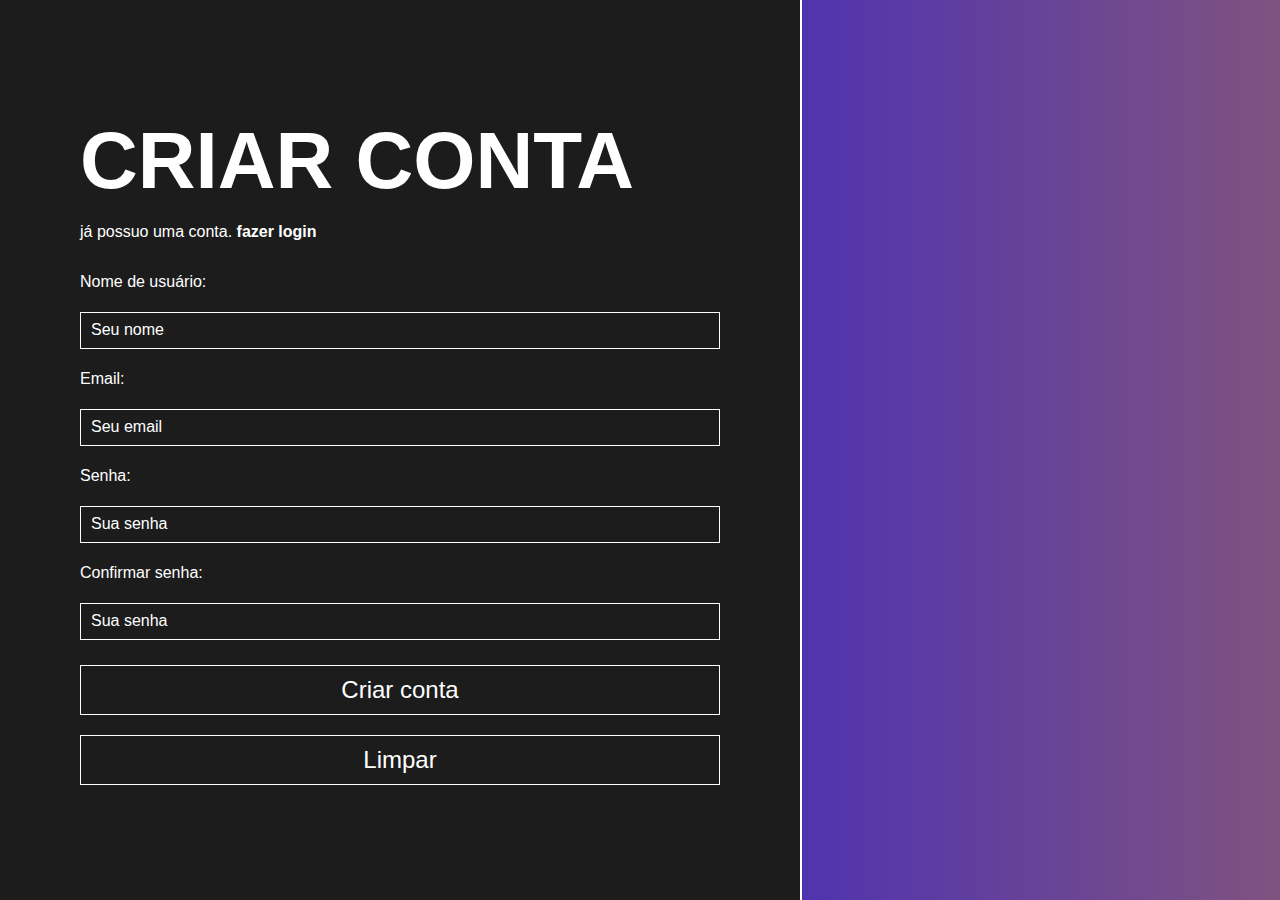
<file: html/cadastroCliente.html>
<!DOCTYPE html>
<html lang="pt-br">
<head>
    <meta charset="UTF-8">
    <meta http-equiv="X-UA-Compatible" content="IE=edge">
    <meta name="viewport" content="width=device-width, initial-scale=1.0">
    <link href="../css/styleCadastro.css" type="text/css" rel="stylesheet">
    <title>Login</title>
</head>
<body>
    <div class="form-container">
        <!-- TITULO E SUBTITULO -->
        <div class="main--text">
            <h1 class="cor--branca">CRIAR CONTA</h1>
            <p class="cor--branca">já possuo uma conta. <a href="/html/loginScreen.html">fazer login</a></p>
        </div>

        <div class="form cor--branca">

            <p>Nome de usuário: </p>
            <input type="email" placeholder="Seu nome" required="" class="limpavel--botao cor--branca">

            <p>Email: </p>
            <input type="email" placeholder="Seu email" required="" class="limpavel--botao cor--branca">

            <p>Senha: </p>
            <input type="password" placeholder="Sua senha" required="" class="limpavel--botao cor--branca">

            <p>Confirmar senha: </p>
            <input type="password" placeholder="Sua senha" required="" class="limpavel--botao cor--branca">

            <button class="cor--branca">Criar conta</button>
            <button onclick="limparCampos()" id="limpar" class="cor--branca">Limpar</button>

        </div>
    </div>
    <script src="../js/scriptLimpar.js"></script>
</body>
</html>
</file>
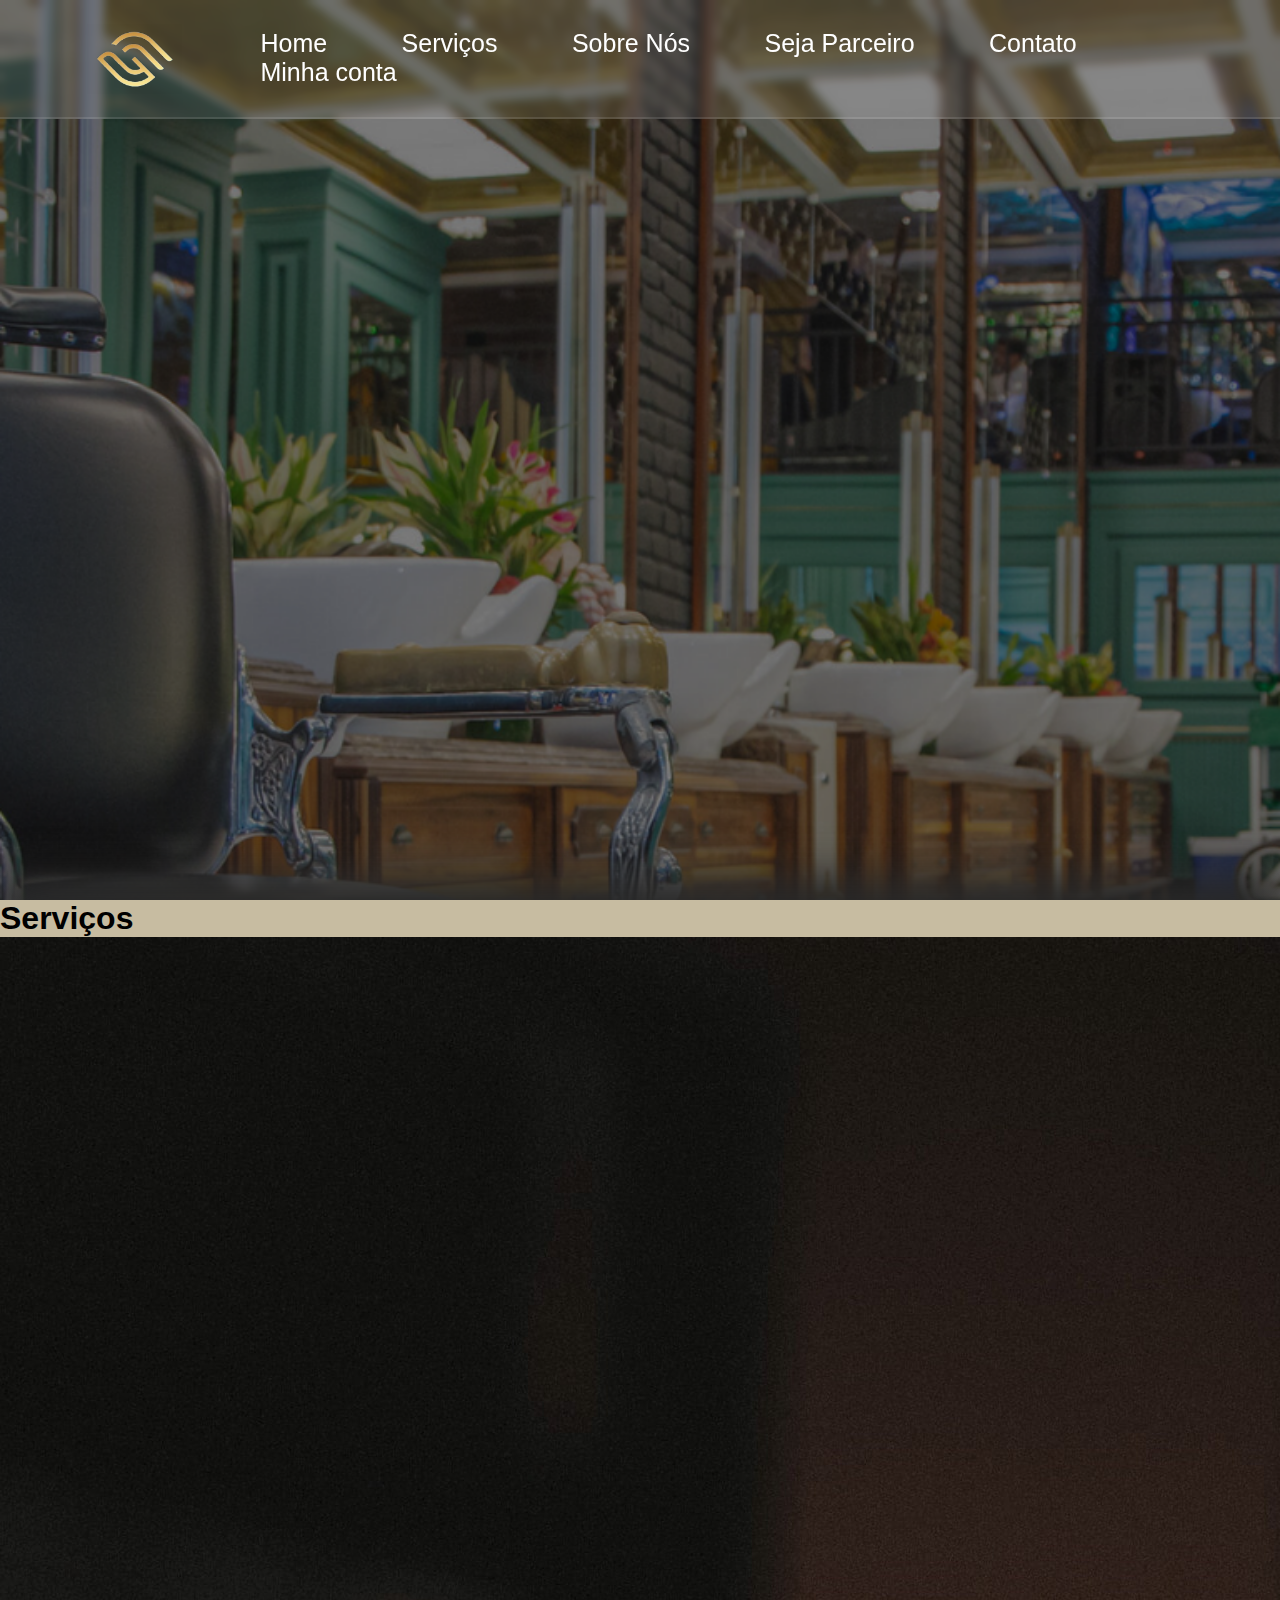
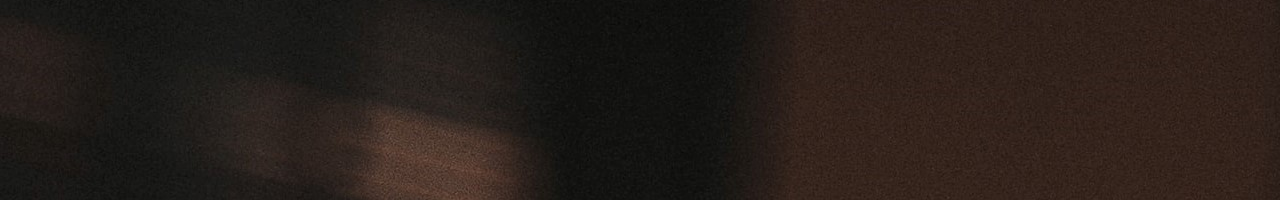
<file: html/homescreen.html>
<!DOCTYPE html>
<html lang="pt-br">
<head>
    <meta charset="UTF-8">
    <meta http-equiv="X-UA-Compatible" content="IE=edge">
    <meta name="viewport" content="width=device-width, initial-scale=1.0">
    <link rel="stylesheet" href="../css/homeStyle.css">
    <title>Document</title>

</head>
<body>
    <div class="d1">
        <header>
                <img src="../imagens/logo.png" width="120px">
                <nav class="navbar">
                    <a href="#">Home</a>
                    <a href="#">Serviços</a>
                    <a href="#">Sobre Nós</a>
                    <a href="#">Seja Parceiro</a>
                    <a href="#">Contato</a>
                    <a href="../html/loginScreen.html">Minha conta</a>
                </nav>
        </header>
    </div>
    <div class="d2">
        
    </div>
    <div class="d3">
       <h1>Serviços</h1>
       <ul class="slider">
            <li>
                <img src="../imagens/cara-barbeando.jpg">
            </li>
            <li>
                <img src="../imagens/mulher-make.jpg">
            </li>
            <li>
                <img src="../imagens/cara-barbeando.jpg">
            </li>
       </ul>
    </div>

</body>
<script src="../js/sBar.js"></script>
</html>
</file>
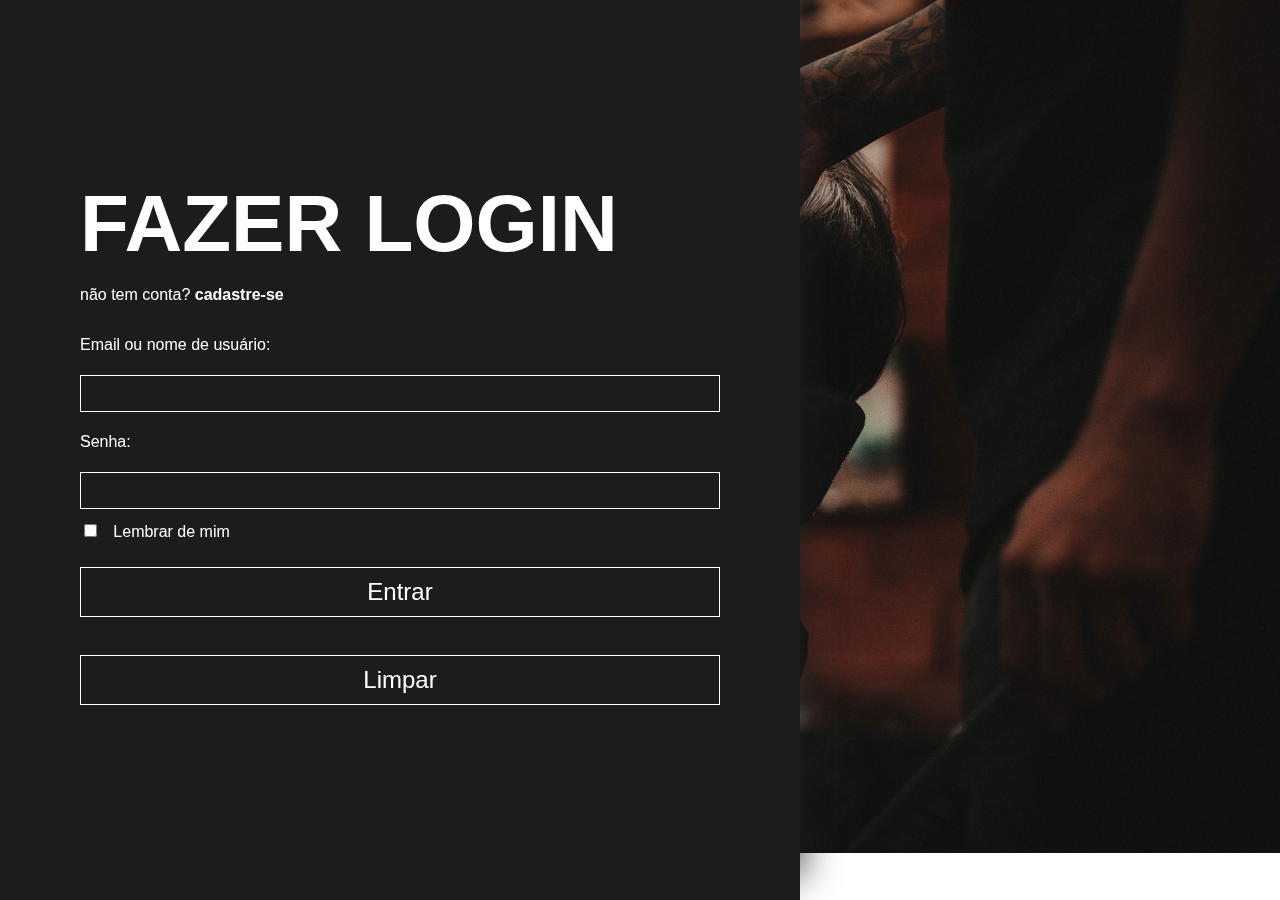
<file: html/loginScreen.html>
<!DOCTYPE html>
<html lang="pt-br">
<head>
    <meta charset="UTF-8">
    <meta http-equiv="X-UA-Compatible" content="IE=edge">
    <meta name="viewport" content="width=device-width, initial-scale=1.0">
    <link href="../css/styleLogin.css" type="text/css" rel="stylesheet">
    <title>Login</title>
</head>
<body>
    <div class="form-container">
        <div class="main--text">
            <h1 class="cor--branca">
                FAZER LOGIN
            </h1>
            <p class="cor--branca">
                não tem conta? 
                <a href="../html/cadastroCliente.html">
                    cadastre-se
                </a>
            </p>
        </div>

        <!-- Login e senha -->
            <div class="form-login cor--branca">
                <p>Email ou nome de usuário: </p>
                    <input type="email" required="" class="limpavel--botao cor--branca">
                <p>Senha: </p>
                    <input type="password" required="" class="limpavel--botao cor--branca">
                <div class="checkbox cor--branca">
                    <input type="checkbox" name="lembrar" class="checkbox"> &nbsp; Lembrar de mim
                </div>
                <button class="cor--branca">
                    Entrar
                </button>
                <br>
                <button onclick="limparCampos()" id="limpar" class="cor--branca">
                    Limpar
                </button>
                <br>
            </div>
    </div>
    <script src="../js/scriptLimpar.js"></script>
</body>
</html>
</file>
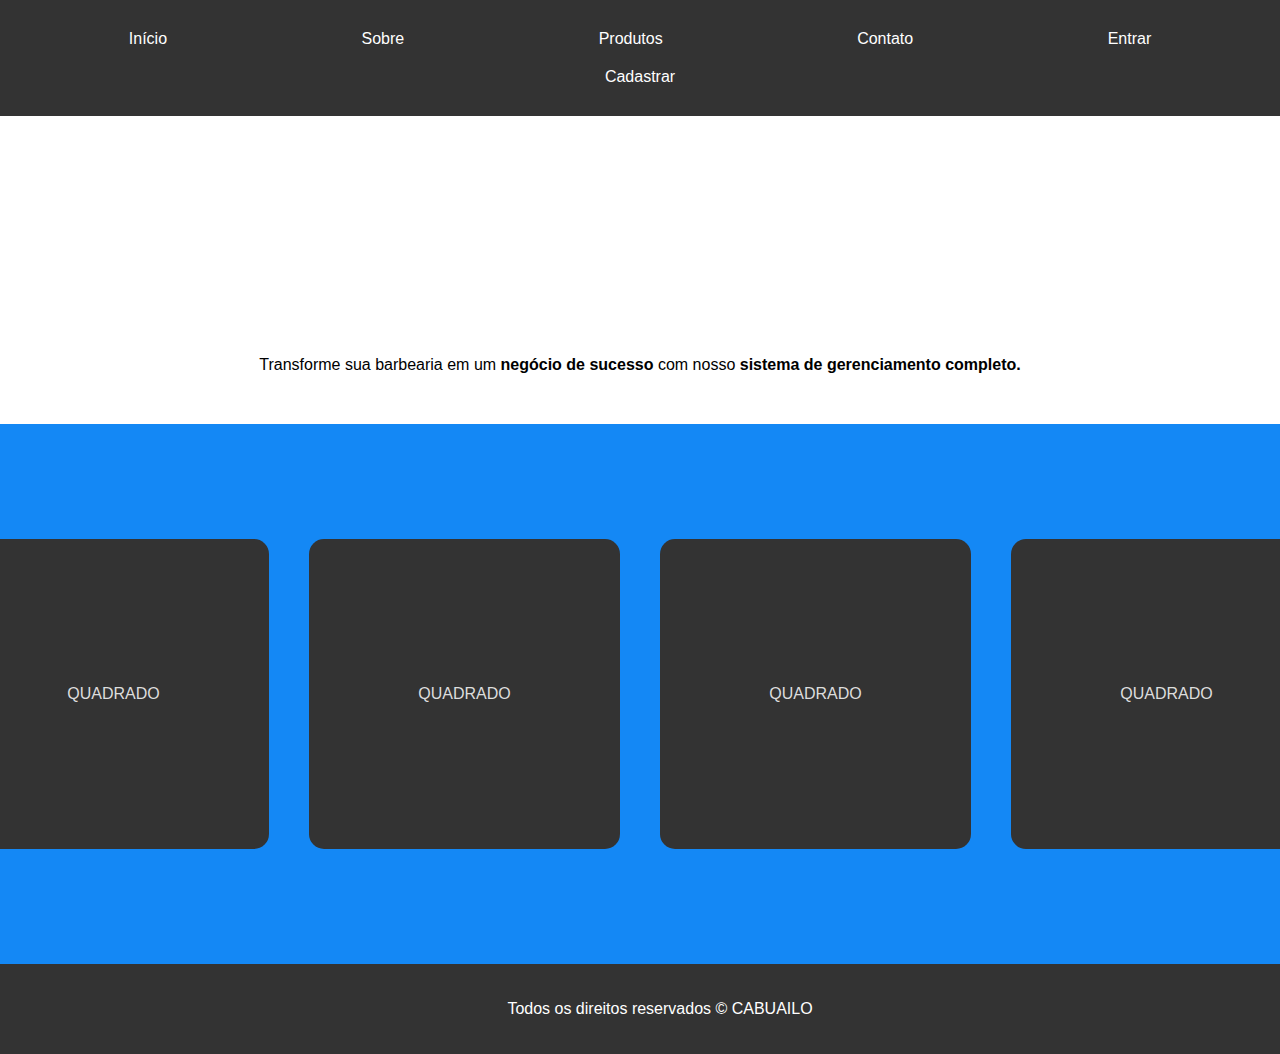
<file: html/oldHomescreen.html>
<!DOCTYPE html>
<html lang="en">
  <head>
      <meta charset="UTF-8">
      <meta http-equiv="X-UA-Compatible" content="IE=edge">
      <meta name="viewport" content="width=device-width, initial-scale=1.0">
      <link href="../css/style.css" rel="stylesheet"/>
      <title>Meu Site</title>
  </head>
  
  <body>

    <!-- barra de navegação completinha e bem organizada! -->

    <header>
      <nav>
          <a href="#">Início</a>
          <a href="#">Sobre</a>
          <a href="#">Produtos</a>
          <a href="#">Contato</a>

          <!--<div class="btn">! (HAVERÁ UM BOTÃO AQUI)-->
            <a href="loginScreen.html">Entrar</a>
            <a href="#">Cadastrar</a>
          <!--</div>! (MAS DEPOIS PQ EU NÃO SEI FAZER AINDA)-->
      </nav>
    </header>

    <!-- título / subtítulo bem grandes com uns trechos em negrito -->

    <section>
      <h1>CABUAILO</h1>
        <p>Transforme sua barbearia em um <b>negócio de sucesso</b> com nosso <b>sistema de gerenciamento completo.</b></p>
    </section>

    <!-- imagens / no momento quadrados mas posteriormente imagens -->

    <div class="retangulo centralizar">

      <section class="imgs">
        <div class="quadrado-placeholder centralizar">QUADRADO</div>
        <div class="quadrado-placeholder centralizar">QUADRADO</div>
        <div class="quadrado-placeholder centralizar">QUADRADO</div>
        <div class="quadrado-placeholder centralizar">QUADRADO</div>
        <!--

          FUTURAS IMAGENS AQUI:

        <a href="#" class="imgs"><img src="imagem1.jpg" alt="Imagem 1"></a>
        <a href="#" class="imgs"><img src="imagem2.jpg" alt="Imagem 2"></a>
        <a href="#" class="imgs"><img src="imagem3.jpg" alt="Imagem 3"></a>
        <a href="#" class="imgs"><img src="imagem4.jpg" alt="Imagem 4"></a>
        -->
      </section>

    </div>

    <!-- footer com direitos inexistentes somente pelo esporte -->

    <footer>
      <p class="centralizar">Todos os direitos reservados &copy; CABUAILO</p>
    </footer>

  </body>
</html>
</file>
<file: css/styleCadastro.css>
@import url('https://fonts.googleapis.com/css2?family=Raleway:wght@700&display=swap');

:root {
    --transparencia: linear-gradient(-45deg, black, hsla(0, 0%, 100%, 0));
    --gradient: linear-gradient(-90deg, purple, orange, blue);
}

.cor--branca {
    color: white;
}

.centralizar {
  display: flex;
  flex-direction: row;
  align-items: center;
  align-content: center;
  justify-items: center;
  justify-content: center;
}

body {
  font-family: Arial, sans-serif;
  background: var(--gradient);
  background-repeat: no-repeat;
  padding: 0;
  margin: 0;
  background-size: 400% 400%; /* ESSENCIAL PARA ANIMAR O GRADIENTE */
  animation: gradientAnimation2 10s ease infinite alternate;
}

@keyframes gradientAnimation2 {
    0% {
        background-position: 0% 50%;
    }

    50% {
        background-position: 100% 50%;
    }

    100% {
        background-position: 0% 50%;
    }
}

/*
 ajustar o formulário para exibir conteúdo
 um em cima do outro ( flex direction column)
*/

.form-container {
    display: flex;
    flex-direction: column;
    justify-content: center; /*alinha na direita (eixo X)*/
    align-items: center; /*alinha na vertical*/
    width: 800px;
    height: 100vh;
    border-right: 2px solid white;
    background: #1c1c1c;
    background-size: 400% 400%;
    backdrop-filter: blur(10vmax);
    animation: gradientAnimation 10s ease infinite alternate;
}

@keyframes gradientAnimation {
    0% {
        background-position: 0% 50%;
    }

    50% {
        background-position: 100% 50%;
    }

    100% {
        background-position: 0% 50%;
    }
}

.main--text {
    display: flex;
    flex-direction: column;
    width: 40em;
}

h1 {
    padding: 0;
    margin: 0; /*ajustar espaçamento, fica agradável*/
    font-size: 5em;
}

p {
    font-size: 1rem;
}

a {
    color: white;
    font-weight: bold   ;
    transition: .5s;
    text-decoration: none;
}

a:hover {
    color: red;
}

/* 
 FORMULARIO --
 EXIBIR CONTEUDO EM PILHA
*/
.form {
    display: flex;
    flex-direction: column;
    width: 40em;
    background: none;
}

input {
    padding: 10px;
    margin-top: 5px;
    margin-bottom: 5px;
    background: none;
    border: solid 1px;
} input:focus {
    outline: none;
} ::placeholder {
    font-size: 1rem;
    color: white;
}

/*
 POSICIONAR DIV CHECKBOX:
*/
.checkbox {
    margin-top: 5px;
    margin-bottom: 5px;
    width: fit-content;
    background: none;
}

/*
 Btn enviar/limpar
*/
button {
    background: none;
    padding: 10px;
    margin-top: 20px;
    border: solid 1px white;
    font-size: 1.5rem;
    transition: 1s;
}

button:hover {
    background: white;
    color: black;
    cursor: pointer;
}
</file>
<file: css/homeStyle.css>
* {
    margin: 0;
    padding: 0;
    box-sizing: border-box;
    font-family: 'Segoe UI', Tahoma, Geneva, Verdana, sans-serif;
    overflow-x: hidden;
}
body {
    min-height: 100vh;
    background: url('../imagens/fundo_menu_cabuailo.png');
    background-size: cover;
    background-position: center;
    display: flex;
    flex-direction: column
}
/*ESTILIZAÇÃO do HEADER*/
header {
    position: fixed;
    top: 0;
    left: 0;
    width: 100%;
    padding: 0px 80px;
    background: rgba(255, 255, 255, 0.1);
    display: flex;
    justify-content: space-between;
    align-items: center;
    backdrop-filter: blur(5px);
    border-bottom: 2px solid rgba(255, 255, 255, 0.1);
    z-index: 9999;
}
header {
    transition: all 700ms ease-in-out;
}
.scroll-down header {
    transform: translate3d(0, -100%, 0);
}
.scroll-up header {
    filter: drop-shadow(0 -10px 20px rgb(170,170,170));
}
.navbar a {
    color: white;
    font-size: 25px;
    text-decoration: none;
    margin-left: 70px;
    transition: 0.3s;
}
.navbar a:hover {
    color: #3299CC	;    
}
/* DIVs para ESPAÇAMENTO DO SITE*/
.d2 {
    height: 100vh;
    width: 100%;
    display: flex;
    flex-direction: column;
    justify-content: flex-end;
}
.d3 {
    height: 100vh;
    aspect-ratio: 1;
    background: #C7BCA1;
    filter: drop-shadow(0 -25px 20px rgb(40, 40, 40));
}
</file>
<file: css/styleLogin.css>
@import url('https://fonts.googleapis.com/css2?family=Raleway:wght@700&display=swap');

:root {
    --transparencia: linear-gradient(-45deg, black, hsla(0, 0%, 100%, 0));
    --gradient: linear-gradient(-90deg, purple, orange, blue);
}

.cor--branca {
    color: white;
}

/*
 centralizar elementos em tela
*/

.centralizar {
  display: flex;
  flex-direction: row;
  align-items: center;
  align-content: center;
  justify-items: center;
  justify-content: center;
}

body {
  font-family: Arial, sans-serif;
  background: url('../imagens/cara-barbeando.jpg');
  background-size: 100%;
  background-repeat: no-repeat;
  padding: 0;
  margin: 0;
}

/*
 ajustar conteudo filho para exibir conteúdo
 um em cima do outro ( flex direction column)
*/

.form-container {
    display: flex;
    flex-direction: column;
    justify-content: center;
    align-items: center;
    width: 800px;
    height: 100vh;
    filter: drop-shadow(0 -25px 20px #1c1c1c);
    background: #1c1c1c;
}

/* Estilos titulo */
.main--text {
    display: flex;
    flex-direction: column;
    width: 40em;
} 

h1 {
    padding: 0;
    margin: 0;
    font-size: 5em;
} 

p {
    font-size: 1rem;
} 

a {
    color: white;
    font-weight: bold   ;
    transition: .5s;
    text-decoration: none;
} 

a:hover {
    color: red;
}

/* 
 Estilos formulário
*/
.form-login {
    display: flex;
    flex-direction: column;
    width: 40em;
    background: none;
}

input {
    padding: 10px;
    margin-top: 5px;
    margin-bottom: 5px;
    background: none;
    border: solid 1px;
} input:focus {
    outline: none;
} ::placeholder {
    font-size: 1rem;
    color: white;
}

/*
 Posicionamento checkbox:
*/
.checkbox {
    margin-top: 5px;
    margin-bottom: 5px;
    width: fit-content;
    background: none;
}

/*
 Botões enviar/limpar
*/
button {
    background: none;
    padding: 10px;
    margin-top: 20px;
    border: solid 1px white;
    font-size: 1.5rem;
    transition: 1s;
}

button:hover {
    background: white;
    color: black;
    cursor: pointer;
}
</file>
<file: css/style.css>
@import url('https://fonts.googleapis.com/css2?family=Raleway:wght@700&display=swap');

/*
 centralizar qualquer objeto em tela, não tem como errar com todos
 os atributos possíveis né só trocar row ou column no flex
 direction e vai ser feliz
*/

.centralizar {
  display: flex;
  flex-direction: row;
  align-items: center;
  align-content: center;
  justify-items: center;
  justify-content: center;
}

/*
 configurações de estilo gerais, overflow hidden para esconder scrollbars indesejadas
*/

body {
  font-family: Arial, sans-serif;
  padding: 0;
  margin: 0;
}
  
/* 
 barra de navegação
*/

header {
  background-color: #333;
  color: #fff;
  padding: 20px;
  text-align: center;
}
  
header nav a {
  color: #fff;
  display: inline-block;
  padding: 10px 20px;
  margin-left: 75px;
  margin-right: 75px;
  text-decoration: none;
  transition: 1s;
}
  
header nav a:hover {
  background-color: #ddd;
  color: #333;
}

/*.btn {
  padding: 10px 8px;
  border: #333 solid;
  border-radius: 15px;
  background: #fff;
  text-align: center;
}

.btn:hover {
  background: #851111;
  transition: background 1s;
}
  
/*
 titulo / subtitulo 
*/

section h1 {
  text-align: center;
  font-family: 'Raleway', sans-serif;
  font-size: 9.3rem;
  margin-top: 50px;
  margin-bottom: 0px;
  opacity: 0;
  animation: quica 5s forwards;
}

/*
 fazer o titulo deslizar da esquerda para a direita
 opacity para torna-lo invisivel no inicio e visivel
 no fim, chegando a 0% por ser sua posição definida na pag
*/

@keyframes quica {

  from {
    transform: translateX(-100%);
    opacity: 0;
  }

  to {
    transform: translateX(0%);
    opacity: 1;
  }

}
      
section p {
  text-align: center;
  font-size: 1rem;
  margin-bottom: 50px;
  margin-top: 15px;
}
  
/*
 imagens não selecionadas então fique com esse placeholder
 são quadrados com cores que já existem no documento
 seu texto é centralizado e a propriedade margin serve para espaçar
*/

.quadrado-placeholder {
  position: relative;
  background: #333;
  color: #ddd;
  width: 311px;
  height: 310px;
  border-radius: 15px;
  margin: 20px;
  animation-fill-mode: forwards; /* TENTANDO MANTER O ESTADO FINAL DA ANIMAÇÃO */
}

/*

TO PARECENDO UM MALUCO:

@keyframes quadrado_voa
{
  0% { left: 560px; top:250px; rotate: 0deg; }
  50% { left: 270px; top:500px; rotate: 180deg; }
  100% { left: 180px; top:750px; rotate: 360deg; }
}
*/

/*
  isso move o quadrado assim que eu passo o mouse
  por cima dele, a animação dura dois segundos
  e retorna a seu estado inicial pelo caminho de ida
*/

.quadrado-placeholder:hover {
  background: #ddd;
  color: #333;
  animation: mover 2s infinite alternate;
}

/*
 keyframes da animação fazendo com que ela
 rotacione e mova de posição pela tela
 enquanto o mouse está em cima
 (e chamada ao passar o mouse no quadrado)
*/

  @keyframes mover {

    0% { 
      transform: translate(0px, 0px);
      rotate: 0deg;
    }

    25% {
      transform: translate(50px, 50px);
      rotate: 90deg;
    }

    50% {
      transform: translate(0px, 0px);
      rotate: 180deg;
    }

    100% {
      transform: translate(-50px, -50px);
      rotate: 360deg;
    }

  }

/*
 quando o mouse não estiver em cima
 do quadrado uma animação chamada retorno
*/

.quadrado-placeholder:not(:hover) {
  animation: retorno 2s;
}

/*
 no inicio da animação o quadrado gira 360deg
*/

@keyframes retorno {

  0% {
    rotate: 360deg;
  }

}

/*
 direção dos quadrados se estarão em linha / coluna
*/

.imgs {
  display: flex;
  flex-direction: row;
  justify-content: space-around;
}

/*
 retangulo azul no fundo contendo os placeholders
*/

.retangulo {
  height: 540px;
  left: 0px;
  top: 540px;
  background: #1488F5;
}

section img {
  width: 311px;
  height: 310px;
  border-radius: 10px;
  margin: 10px;
}

/*
 footer 
*/

footer {
  background-color: #333;
  color: #fff;
  padding: 20px;
  bottom: 0;
  width: 100%;
}
</file>
